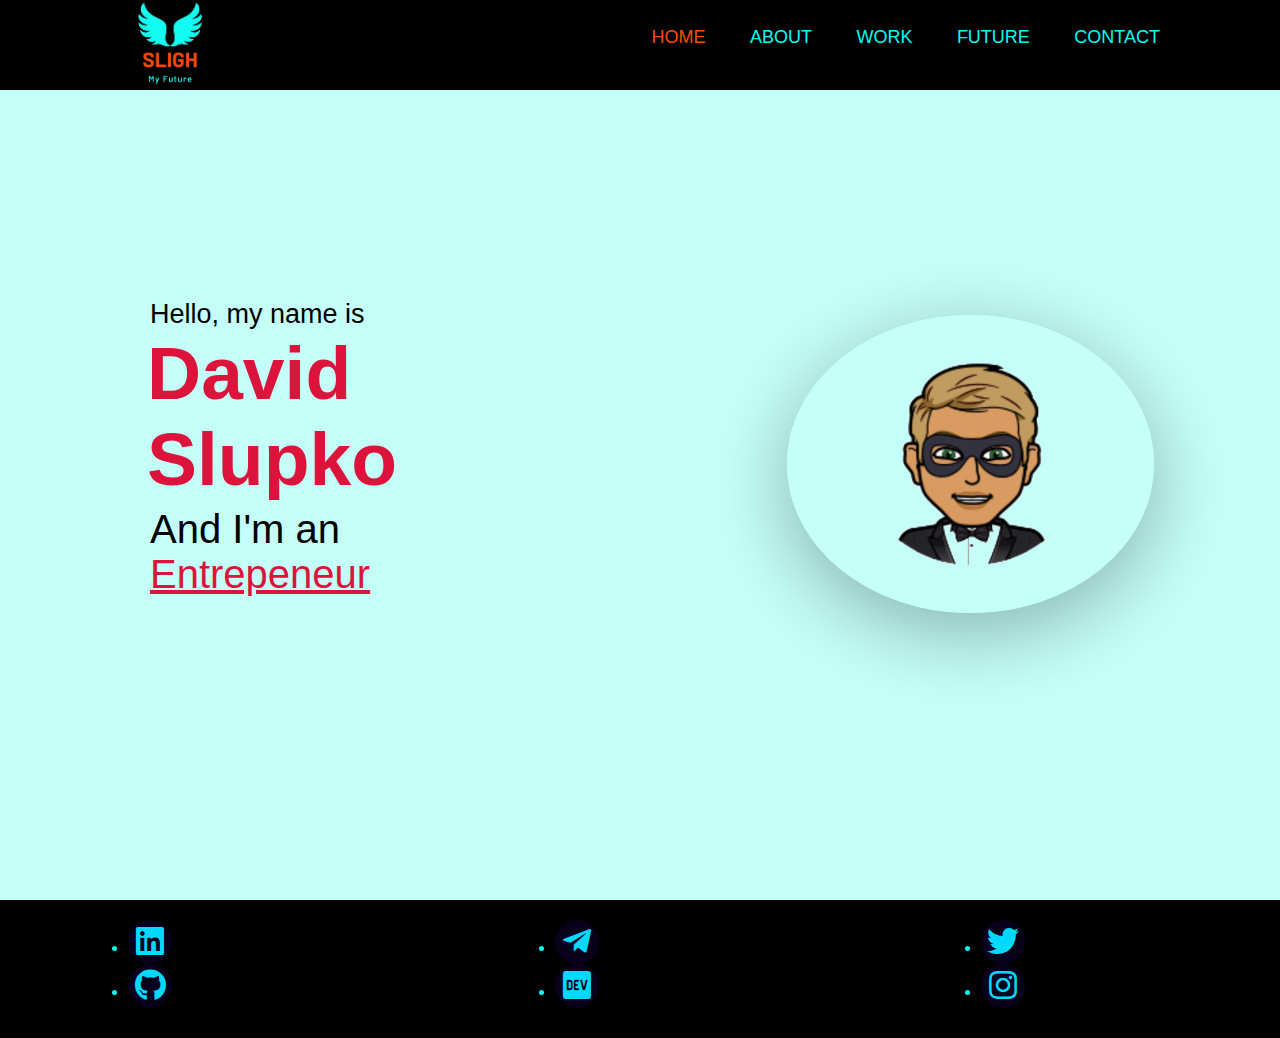
<file: IndividualWeb - GDS/index.html>
<!doctype html>
<html lang="en">
<head>
  <title>SLIGH | My Future</title>
  <link rel="stylesheet" type="text/css" href="css/style.css">
  <meta charset="utf-8">
  <link rel="stylesheet" href="https://pro.fontawesome.com/releases/v5.10.0/css/all.css">
  <!--For Responsive Web Design Using Media Queries - CSS3 -->
  <meta name="viewport" content = "width=device-width, initial-scale=1">

</head>

<body>
        <!-- navigation Bar-->
    <nav>
      <input type="checkbox" id="check">
      <label for="check" class="checkbtn">
        <i class="fas fa-bars"></i>
      </label>
      <div class="logo">
        <a href="index.html"><img src="images/Logo.jpg" alt="SLIGH | My Future"></a>
      </div>
      <ul>
          <li><a class="current" href="index.html">HOME</a></li>
          <li><a  href="about.html">ABOUT</a></li>
          <li><a  href="work.html">WORK</a></li>
          <li><a  href="future.html">FUTURE</a></li>
          <li><a  href="contact.html">CONTACT</a></li>
      </ul>
    </nav>

    <!-- intro section starts -->
  <section class="home" id="home">
  <!--  hint of code from Coding Nepals video but code modified-->
      <div class="max-width">
        <div class="home-content">
              <div class="text-1">Hello, my name is</div>
              <div class="text-2">David Slupko</div>
              <div class="text-3">And I'm an <ins>Entrepeneur</ins></div>
        </div>
      </div>
      <div class="column right">
        <img src="images/bgH.jpg" alt="Bitmojii profile" >
      </div>
  </section>
  <!-- intro section ends -->

  <!--Footer features-->
  <footer>
    <div class="row">
        <div class="chunk" style="background-color:black ; color: #03fcf0;">
          <!--Links copied from Jigar sable Personal website-->
          <ul class="social-icons">
              <li><a class="linkedin" href="https://www.linkedin.com/in/david-slupko-b137301b9/" target="_blank"><i class="fab fa-linkedin"></i></a></li>
              <li><a class="github" href="https://github.com/Slupkovich" target="_blank"><i class="fab fa-github"></i></a></li>
          </ul>
        </div>

        <div class="chunk" style="background-color:black ; color: #03fcf0;">
          <!--Links copied from Jigar sable Personal website-->
          <ul class="social-icons">
              <li><a class="telegram" href="#" target="_blank"><i class="fab fa-telegram-plane"></i></a></li>
              <li><a class="dev" href="#" target="_blank"><i class="fab fa-dev"></i></a></li>
          </ul>
        </div>

        <div class="chunk" style="background-color: black ; color: #03fcf0;">
          <!--Links copied from Jigar sable Personal website-->
            <ul class="social-icons">
              <li><a class="twitter" href="https://twitter.com/DSlupko" target="_blank"><i class="fab fa-twitter"></i></a></li>
              <li><a class="instagram" href="#" target="_blank"><i class="fab fa-instagram" ></i></a></li>
          </ul>
        </div>
    </div>
  </footer>

</body>
</html>
</file>
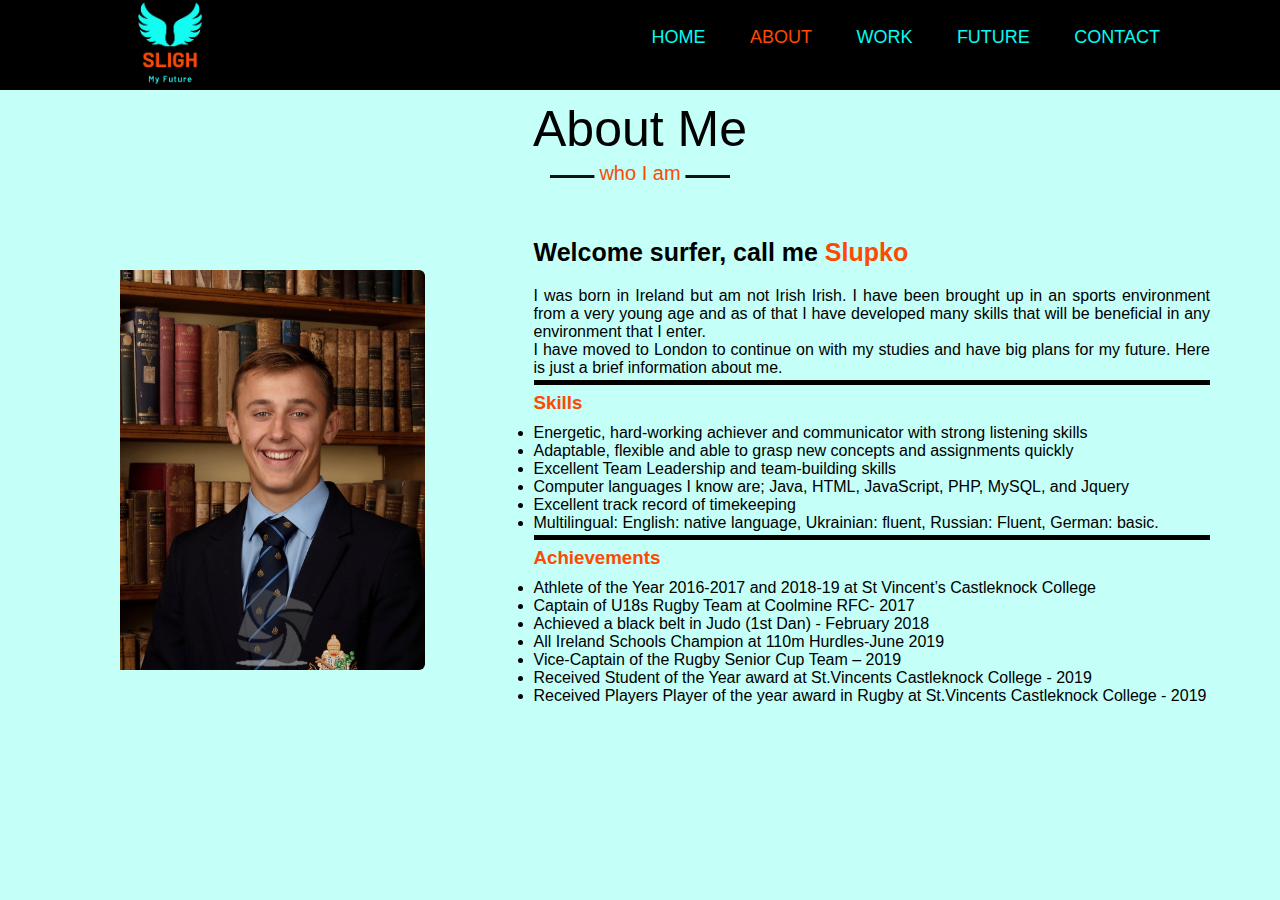
<file: IndividualWeb - GDS/about.html>
<!doctype html>
<html lang="en">
<head>
<title>SLIGH | My Future</title>
<link rel="stylesheet" type="text/css" href="css/style2.css">
<meta charset="utf-8">
<link rel="stylesheet" href="https://pro.fontawesome.com/releases/v5.10.0/css/all.css">
<meta name="viewport" content = "width=device-width, initial-scale=1">

</head>

<body>
  <!-- Nav bar -->
  <nav>
    <input type="checkbox" id="check">
    <label for="check" class="checkbtn">
      <i class="fas fa-bars"></i>
    </label>
    <div class="logo">
      <a href="index.html"><img src="images/Logo.jpg" alt="SLIGH"></a>
    </div>
    <ul>
        <li><a  href="index.html">HOME</a></li>
        <li><a  class="current" href="about.html">ABOUT</a></li>
        <li><a  href="work.html">WORK</a></li>
        <li><a  href="future.html">FUTURE</a></li>
        <li><a  href="contact.html">CONTACT</a></li>

    </ul>
  </nav>

        <!-- About me Section -->
  <section class ="about" id="about">
        <h1 class="title">About Me</h1>
        <div class="about-content">
          <div class="column left">
            <img src="images/am.jpeg" alt="Profile Pic">
          </div>
            <div class="column right">
                <div class="text">Welcome surfer, call me <span>Slupko</span></div>
                <p> I was born in Ireland but am not Irish Irish. I have been brought up in an sports environment from a very young age and as of that I have developed many skills that will be beneficial in any environment that I enter.
                  <br />I have moved to London to continue on with my studies and have big plans for my future. Here is just a brief information about me.</p>
                  <hr />
                  <h3>Skills</h3>
                  <ul>
                    <li>Energetic, hard-working achiever and communicator with strong listening skills <li> Adaptable, flexible and able to grasp new concepts and assignments quickly</li>
                    <li>Excellent Team Leadership and team-building skills</li>
                    <li>Computer languages I know are; Java, HTML, JavaScript, PHP, MySQL, and Jquery</li>
                    <li>Excellent track record of timekeeping</li>
                    <li>Multilingual: English: native language, Ukrainian: fluent, Russian: Fluent, German: basic.</li>
                  </ul>
                <hr />
                  <h3>Achievements</h3>
                  <ul>
                    <li>Athlete of the Year 2016-2017 and 2018-19 at St Vincent’s Castleknock College</li>
                    <li>Captain of U18s Rugby Team at Coolmine RFC- 2017</li>
                    <li>Achieved a black belt in Judo (1st Dan) - February 2018</li>
                    <li>All Ireland Schools Champion at 110m Hurdles-June 2019</li>
                    <li>Vice-Captain of the Rugby Senior Cup Team – 2019</li>
                    <li>Received Student of the Year award at St.Vincents Castleknock College - 2019</li>
                    <li>Received Players Player of the year award in Rugby at St.Vincents Castleknock College - 2019</li>
                  </ul>
          </div>
      </div>
  </section>

</body>
</html>
</file>
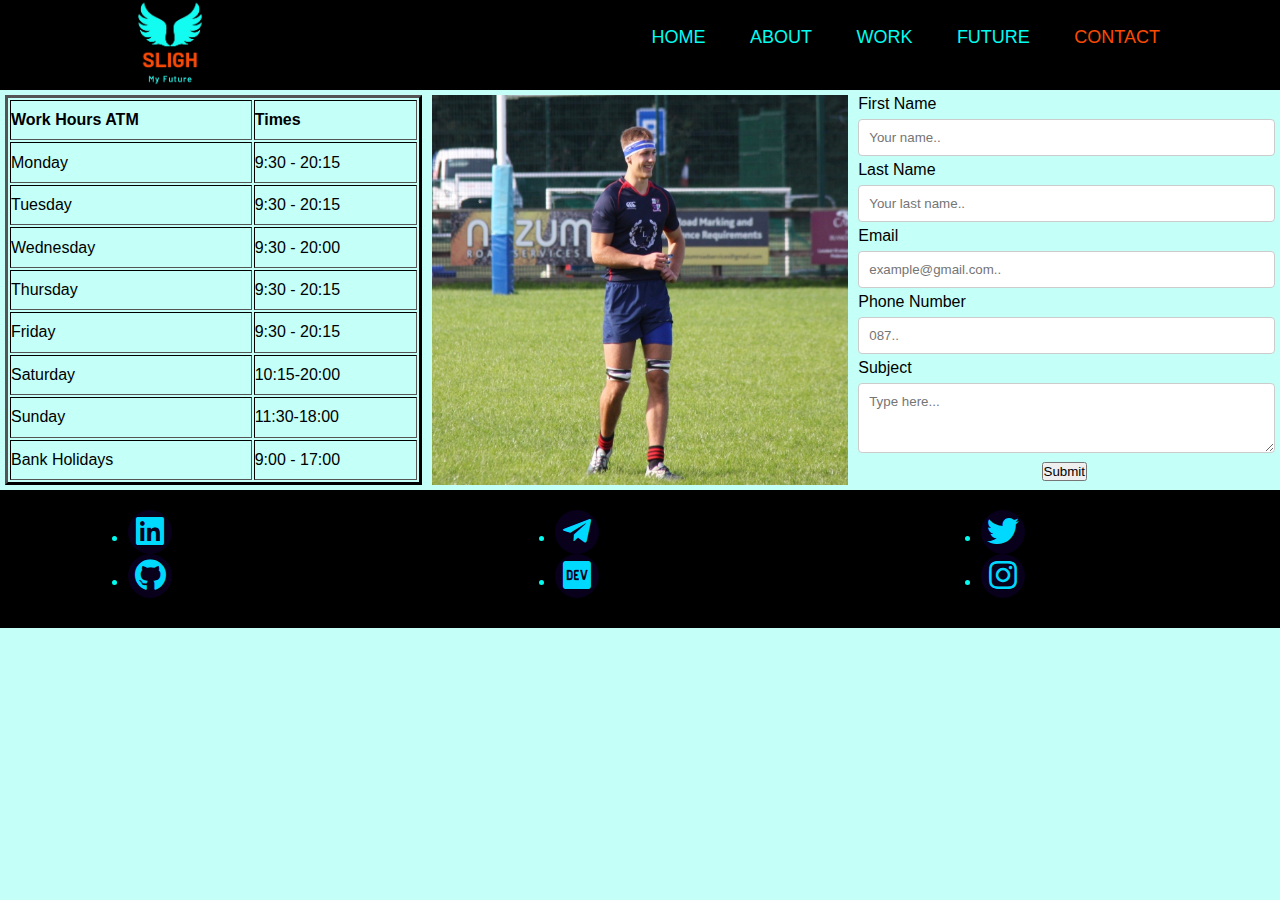
<file: IndividualWeb - GDS/contact.html>
<!doctype html>
<html lang="en">
<head>
<title>SLIGH | My Future</title>
<link rel="stylesheet" type="text/css" href="css/style5.css">
<meta charset="utf-8">
<link rel="stylesheet" href="https://pro.fontawesome.com/releases/v5.10.0/css/all.css">

<!--For Responsive Web Design Using Media Queries - CSS3 -->
<meta name="viewport" content = "width=device-width, initial-scale=1">

</head>

<body>
  <nav>
    <input type="checkbox" id="check">
    <label for="check" class="checkbtn">
      <i class="fas fa-bars"></i>
    </label>
    <div class="logo">
      <a href="index.html"><img src="images/Logo.jpg" alt="SLIGH"></a>
      <!-- <p>letterboxd</p> -->
    </div>
    <ul>
        <!-- <li><a href="#" class="active">SIGN IN</a></li> -->
        <li><a  href="index.html">HOME</a></li>
        <li><a  href="about.html">ABOUT</a></li>
        <li><a  href="work.html">WORK</a></li>
        <li><a  href="future.html">FUTURE</a></li>
        <li><a  class="current" href="contact.html">CONTACT</a></li>

    </ul>
  </nav>

  <div class="row">
    <div class="column" style="background-color:#c4fff8;"> <!--Colour Orange-->
      <table style="width: 100%; height:100%; border-color: black;" border="3">
        <tbody>
          <td><b>Work Hours ATM</b></td>
          <td><b>Times</b></td>
          <tr>
          <td>Monday</td>
          <td>9:30 - 20:15</td>
          </tr>
          <tr>
          <td>Tuesday</td>
          <td>9:30 - 20:15</td>
          </tr>
          <tr>
          <td>Wednesday</td>
          <td>9:30 - 20:00</td>
          </tr>
          <tr>
          <td>Thursday</td>
          <td>9:30 - 20:15</td>     <!--Time Table-->
          </tr>
          <tr>
          <td>Friday</td>
          <td>9:30 - 20:15</td>
          </tr>
          <tr>
          <td>Saturday</td>
          <td>10:15-20:00</td>
          </tr>
          <tr>
          <td>Sunday</td>
          <td>11:30-18:00</td>
          </tr>
          <tr>
          <td>Bank Holidays</td>
          <td>9:00 - 17:00</td>
          </tr>
        </tbody>
      </table>
    </div>

    <div class="column" style="background-color:#c4fff8;">
    <img src="images/contPic.jpeg" alt="Barber Posing" style="height: 100%; width:100%">
    </div>

    <div class="column" style="background-color:#c4fff8;">
      <form action="/action_page.php">
        <label for="fname">First Name</label>
        <input type="text" id="fname" name="firstname" placeholder="Your name..">

        <label for="lname">Last Name</label>
        <input type="text" id="lname" name="lastname" placeholder="Your last name..">

        <label for="email">Email</label>
        <input type="text" id="mail" name="email" placeholder="example@gmail.com..">

        <label for="num">Phone Number</label>
        <input type="text" id="pnum" name="email" placeholder="087..">

        <label for="subject">Subject</label>
        <textarea id="subject" name="subject" placeholder="Type here..." style="height:70px"></textarea>
      </form>


        <div class="butt">                      <!--Position the"Submit" button on the page -->
        <button onclick="myFunction()">Submit</button>
        </div>

      <script>
        function myFunction()
        {
          var txt;
          txt = alert("Your Query has been submitted. ");

        }
      </script> <!--Alert Box pop-up to tell user his submission was successful-->
    </div>


    <footer>
      <div class="row">
        <div class="chunk" style="background-color:black ; color: #03fcf0;">
                      <!--Footer features-->
          <ul class="social-icons">
            <li><a class="linkedin" href="https://www.linkedin.com/in/david-slupko-b137301b9/" target="_blank"><i class="fab fa-linkedin"></i></a></li>
            <li><a class="github" href="https://github.com/Slupkovich" target="_blank"><i class="fab fa-github"></i></a></li>
          </ul>
        </div>

        <div class="chunk" style="background-color:black ; color: #03fcf0;">
                          <!--Footer features-->
          <ul class="social-icons">
            <li><a class="telegram" href="#" target="_blank"><i class="fab fa-telegram-plane"></i></a></li>
            <li><a class="dev" href="#" target="_blank"><i class="fab fa-dev"></i></a></li>
          </ul>
        </div>

        <div class="chunk" style="background-color: black ; color: #03fcf0;">

          <ul class="social-icons">
          <li><a class="twitter" href="https://twitter.com/DSlupko" target="_blank"><i class="fab fa-twitter"></i></a></li>
          <li><a class="instagram" href="#" target="_blank"><i class="fab fa-instagram" ></i></a></li>
        </ul>
        </div>
      </div>
    </footer>
</div>

</body>
</html>
</file>
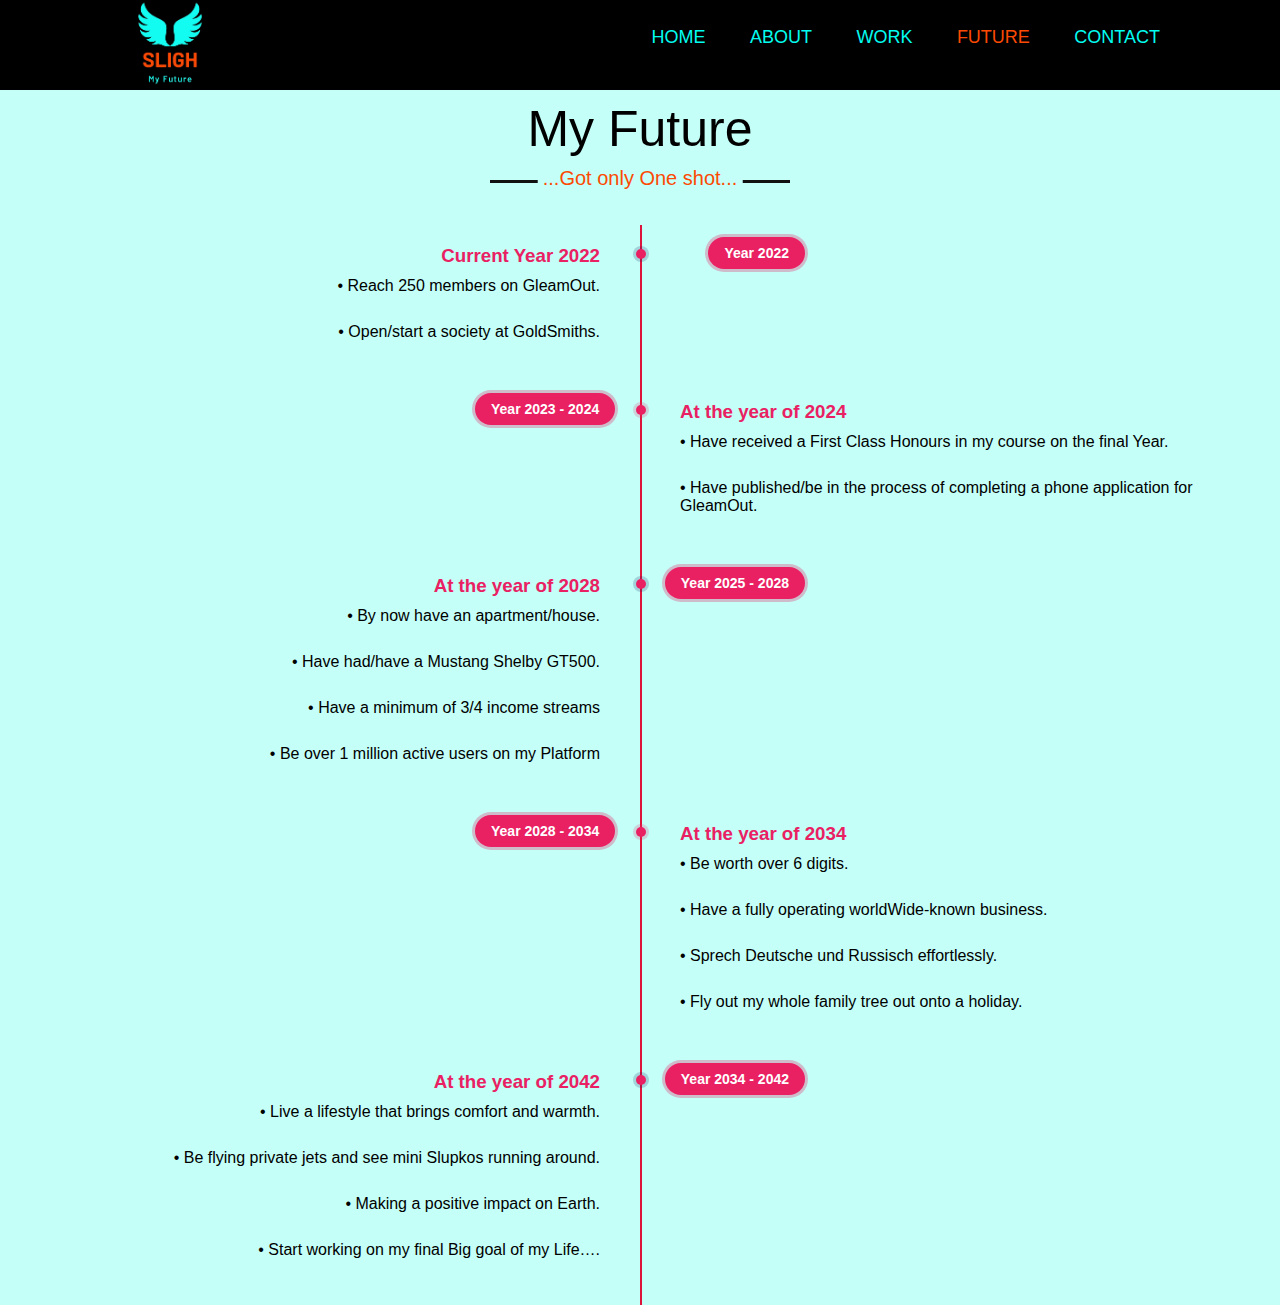
<file: IndividualWeb - GDS/future.html>
<!doctype html>
<html lang="en">
<head>
<title>SLIGH | My Future</title>
<link rel="stylesheet" type="text/css" href="css/style4.css">
<meta charset="utf-8">
<link rel="stylesheet" href="https://pro.fontawesome.com/releases/v5.10.0/css/all.css">
<!--For Responsive Web Design Using Media Queries - CSS3 -->
<meta name="viewport" content = "width=device-width, initial-scale=1">

</head>

<body>
  <nav>
    <input type="checkbox" id="check">
    <label for="check" class="checkbtn">
      <i class="fas fa-bars"></i>
    </label>
    <div class="logo">
      <a href="index.html"><img src="images/Logo.jpg" alt="SLIGH"></a>
      <!-- <p>letterboxd</p> -->
    </div>
    <ul>
        <!-- <li><a href="#" class="active">SIGN IN</a></li> -->
        <li><a  href="index.html">HOME</a></li>
        <li><a  href="about.html">ABOUT</a></li>
        <li><a  href="work.html">WORK</a></li>
        <li><a  class="current" href="future.html">FUTURE</a></li>
        <li><a  href="contact.html">CONTACT</a></li>

    </ul>
  </nav>

  <section class ="about">
        <h1 class="title">My Future</h1>
  </section>

  <!--partial code from the vertical timeline video -->
    <div class="timeline">
      <ul>
          <li>
            <div class="content">
                <h3>Current Year 2022</h3>
                <p>• Reach 250 members on GleamOut.</p>
                <br />
                <p>• Open/start a society at GoldSmiths.</p>
            </div>

            <div class="time">
                <h4> Year 2022</h4>
            </div>
          </li>

          <li>
            <div class="content">
                <h3>At the year of 2024</h3>
                <p>• Have received a First Class Honours in my course on the final Year.</p>
                <br />
                <p>• Have published/be in the process of completing a phone application for GleamOut.</p>
            </div>

            <div class="time">
                <h4>Year 2023 - 2024</h4>
            </div>
          </li>

          <li>
            <div class="content">
                <h3>At the year of 2028</h3>
                <p>• By now have an apartment/house.</p>
                <br />
                <p>• Have had/have a Mustang Shelby GT500.</p>
                <br />
                <p>• Have a minimum of 3/4 income streams</p>
                <br />
                <p>• Be over 1 million active users on my Platform</p>
            </div>
            <div class="time">
                <h4> Year 2025 - 2028</h4>
            </div>
          </li>

          <li>
            <div class="content">
                <h3>At the year of 2034</h3>
                <p>• Be worth over 6 digits.</p>
                <br />
                <p>• Have a fully operating worldWide-known business.</p>
                <br />
                <p>• Sprech Deutsche und Russisch effortlessly.</p>
                <br />
                <p>• Fly out my whole family tree out onto a holiday.</p>
            </div>
          <div class="time">
              <h4>Year 2028 - 2034</h4>
          </div>
          </li>

          <li>
            <div class="content">
                <h3>At the year of 2042</h3>
                <p>• Live a lifestyle that brings comfort and warmth.</p>
                <br />
                <p>• Be flying private jets and see mini Slupkos running around.</p>
                <br />
                <p>• Making a positive impact on Earth.</p>
                <br />
                <p>• Start working on my final Big goal of my Life….</p>
            </div>
            <div class="time">
                <h4>Year 2034 - 2042</h4>
            </div>
          </li>
      </ul>
  </div>

</body>
</html>
</file>
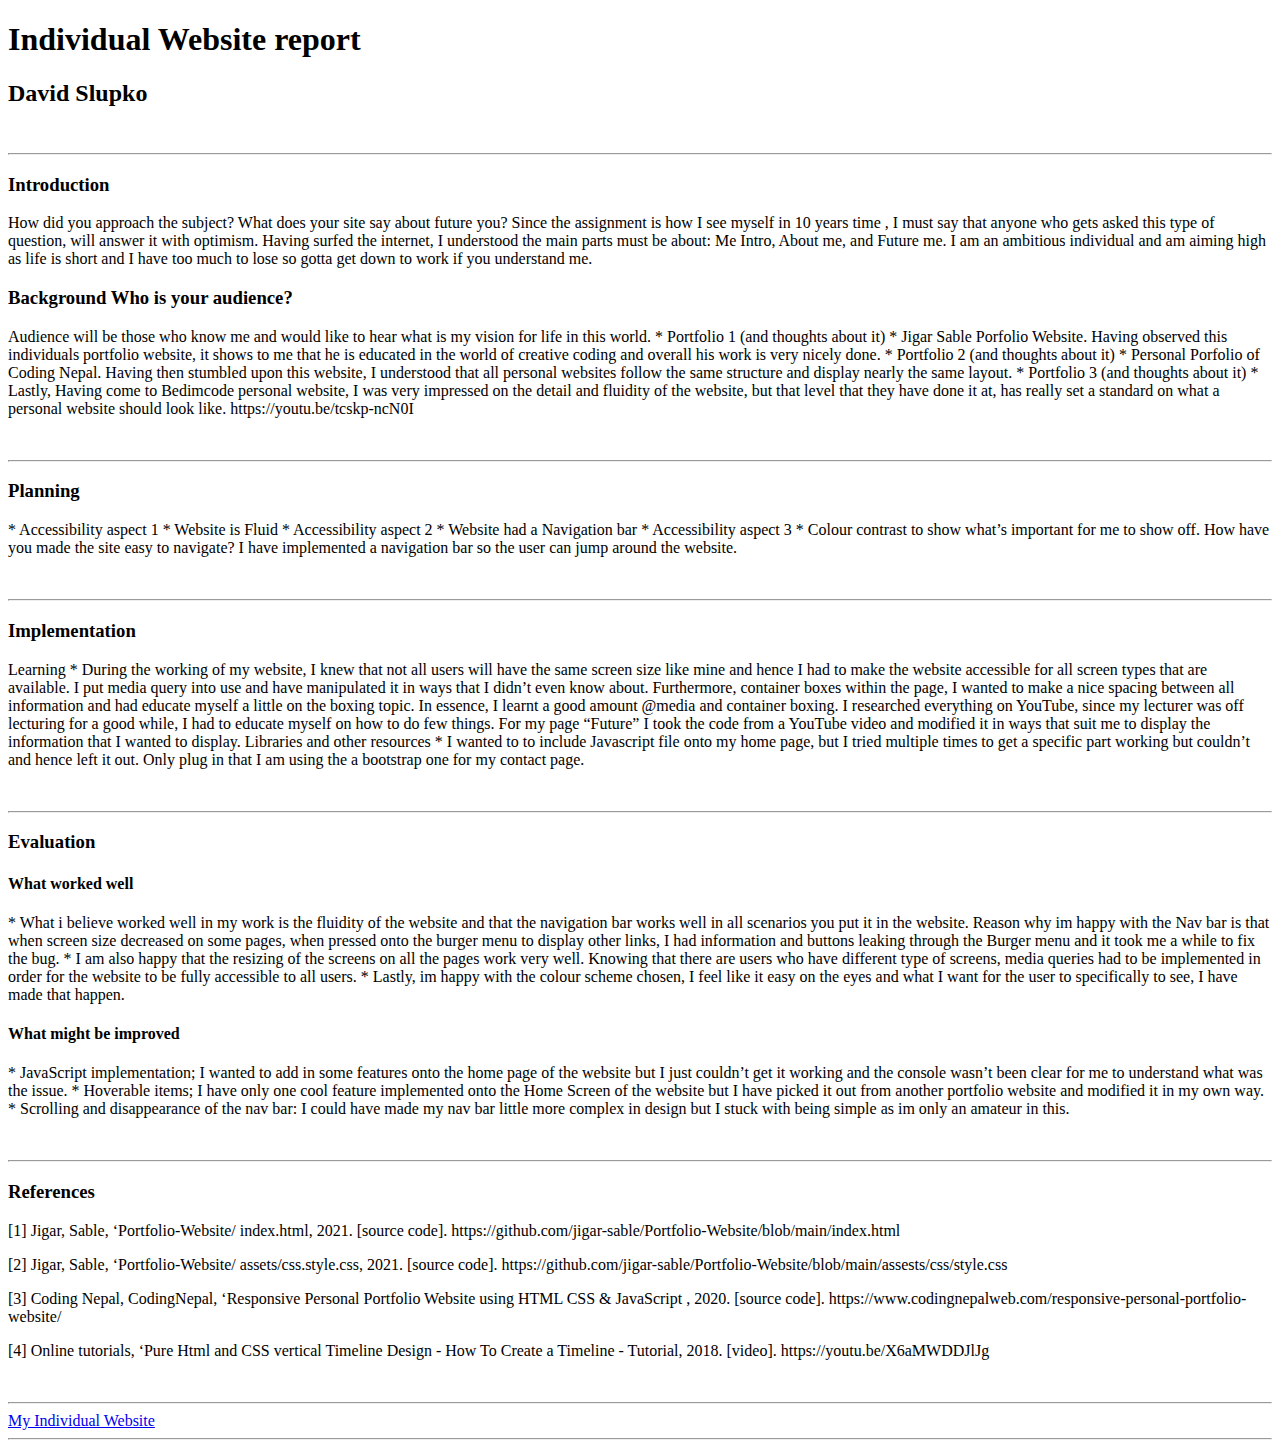
<file: IndividualWeb - GDS/report.html>
<!doctype html>
<html lang="en">
<head>
<title>SLIGH | REPORT</title>
<link rel="stylesheet" type="text/css" href="#">
<meta charset="utf-8">
<meta name="viewport" content = "width=device-width, initial-scale=1">

</head>

<body>
  <h1>Individual Website report</h1>
  <h2>David Slupko</h2>
  <br />
  <hr />

  <h3>Introduction</h3>
  <p>How did you approach the subject? What does your site say about future you?

  Since the assignment is how I see myself in 10 years time , I must say that anyone who gets asked this type of question, will answer it with optimism.  Having surfed the internet, I understood the main parts must be about: Me Intro, About me, and Future me.

  I am an ambitious individual and am aiming high as life is short and I have too much to lose so gotta get down to work if you understand me.</p>

  <h3>Background
  Who is your audience?</h3>

  <p>Audience will be those who know me and would like to hear what is my vision for life in this world.
  * Portfolio 1 (and thoughts about it)
      * Jigar Sable Porfolio Website.
  	Having observed this individuals portfolio website, it shows to me 	that he is educated in the world of creative coding and overall his 	work is very nicely done.


  * Portfolio 2 (and thoughts about it)
      * Personal Porfolio of Coding Nepal.
  	Having then stumbled upon this website, I understood that all personal websites follow the same structure and display nearly the same layout.

  * Portfolio 3 (and thoughts about it)
      * Lastly, Having come to Bedimcode personal website, I was very impressed on the detail and fluidity of the website, but that level that they have done it at, has really set a standard on what a personal website should look like.

  https://youtu.be/tcskp-ncN0I
</p>
<br />
<hr />

  <h3>Planning</h3>
  <p>* Accessibility aspect 1
      * Website is Fluid
  * Accessibility aspect 2
      * Website had a Navigation bar
  * Accessibility aspect 3
      * Colour contrast to show what’s important for me to show off.

  How have you made the site easy to navigate?

  I have implemented a navigation bar so the user can jump around the website.</p>

<br />
<hr />

  <h3>Implementation</h3>
  <p>Learning
  * During the working of my website, I knew that not all users will have the same screen size like mine and hence I had to make the website accessible for all screen types that are available. I put media query into use and have manipulated it in ways that I didn’t even know about. Furthermore, container boxes within the page, I wanted to make a nice spacing between all information and had educate myself a little on the boxing topic. In essence, I learnt a good amount @media and container boxing.

  	I researched everything on YouTube, since my lecturer was off 		lecturing for a good while, I had to educate myself on how to do few things. For my page “Future” I took the code from a YouTube video and modified it in ways that suit me to display the information that I wanted to display.
  Libraries and other resources
  * I wanted to to include Javascript file onto my home page, but I tried multiple times to get a specific part working but couldn’t and hence left it out. Only plug in that I am using the a bootstrap one for my contact page.</p>
  <br />
  <hr />

  <h3>Evaluation</h3>
  <h4>What worked well</h4>
  <p>* What i believe worked well in my work is the fluidity of the website and that the navigation bar works well in all scenarios you put it in the website. Reason why im happy with the Nav bar is that when screen size decreased on some pages, when pressed onto the burger menu to display other links, I had information and buttons leaking through the Burger menu and it took me a while to fix the bug.
  * I am also happy that the resizing of the screens on all the pages work very well. Knowing that there are users who have different type of screens, media queries had to be implemented in order for the website to be fully accessible to all users.
  * Lastly, im happy with the colour scheme chosen, I feel like it easy on the eyes and what I want for the user to specifically to see, I have made that happen.</p>

  <h4>What might be improved</h4>
  <p>* JavaScript implementation; I wanted to add in some features onto the home page of the website but I just couldn’t get it working and the console wasn’t been clear for me to understand what was the issue.
  * Hoverable items; I have only one cool feature implemented onto the Home Screen of the website but I have picked it out from another portfolio website and modified it in my own way.
  * Scrolling and disappearance of the nav bar: I could have made my nav bar little more complex in design but I stuck with being simple as im only an amateur in this.</p>

  <br />
  <hr />

  <h3>References</h3>
    <p>[1] Jigar, Sable, ‘Portfolio-Website/ index.html, 2021. [source code].
  https://github.com/jigar-sable/Portfolio-Website/blob/main/index.html</p>


  <p>[2] Jigar, Sable, ‘Portfolio-Website/ assets/css.style.css, 2021. [source code].
  https://github.com/jigar-sable/Portfolio-Website/blob/main/assests/css/style.css</p>

  <p>[3] Coding Nepal, CodingNepal, ‘Responsive Personal Portfolio Website using HTML CSS & JavaScript
  , 2020. [source code].
  https://www.codingnepalweb.com/responsive-personal-portfolio-website/</p>

<p>  [4] Online tutorials, ‘Pure Html and CSS vertical Timeline Design - How To Create a Timeline - Tutorial, 2018. [video].
  https://youtu.be/X6aMWDDJlJg</p>
  <br />
  <hr />

  <a href="https://www.doc.gold.ac.uk/~dslup001/individualWebsite/index.html">My Individual Website</a>

  <br />
  <hr />

</body>
</html>
</file>
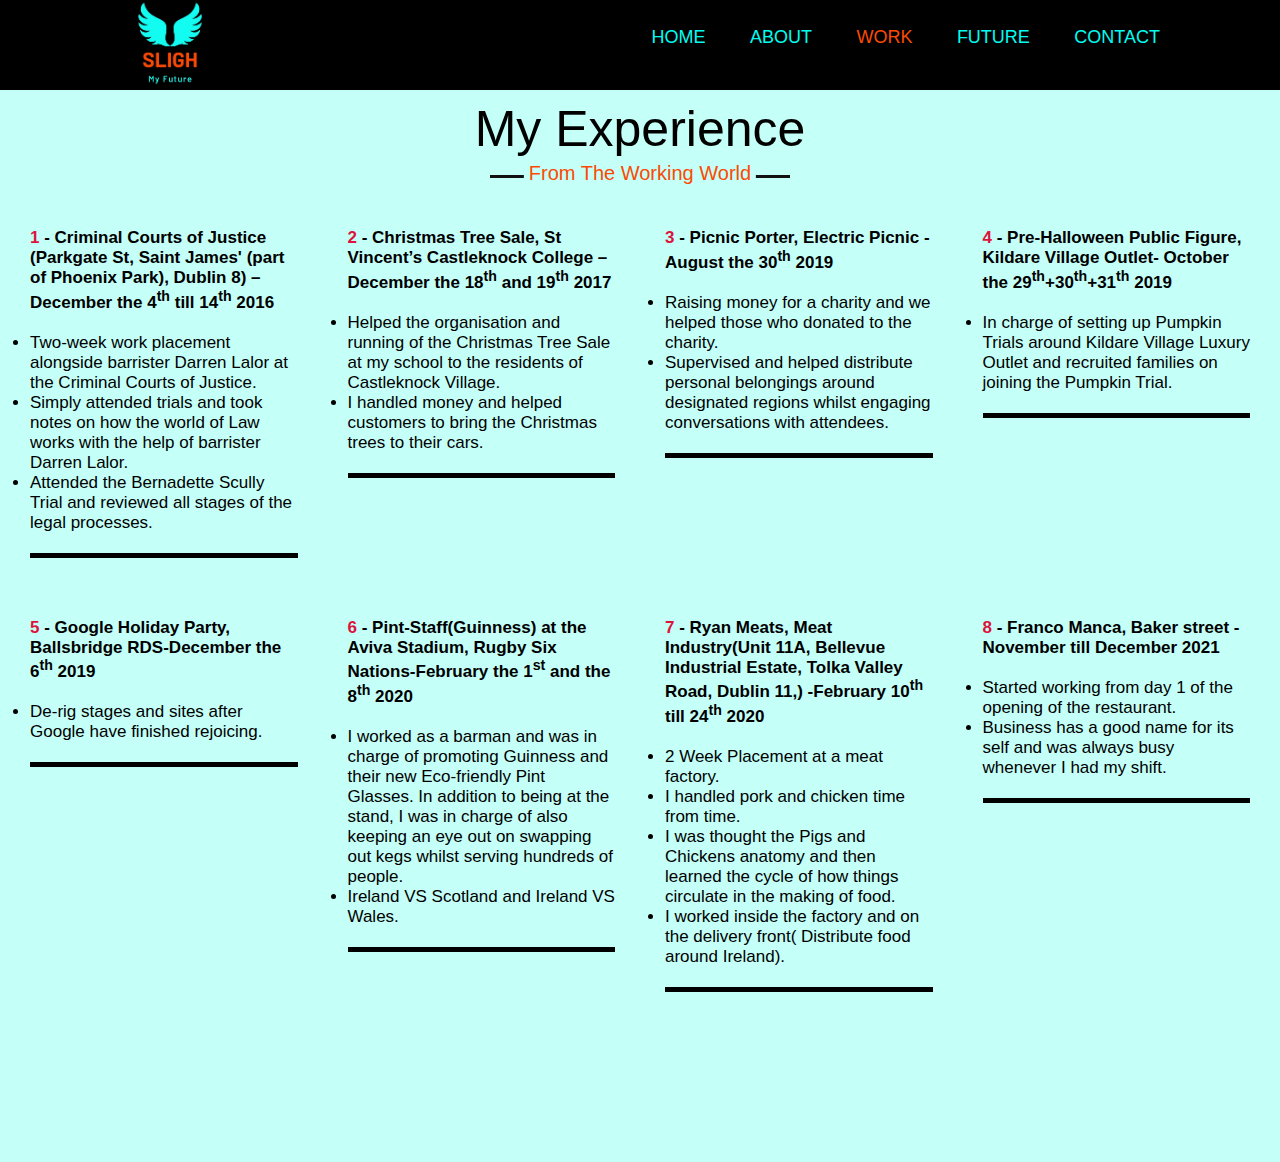
<file: IndividualWeb - GDS/work.html>
<!doctype html>
<html lang="en">
<head>
<title>SLIGH | My Future</title>
<link rel="stylesheet" type="text/css" href="css/style3.css">
<meta charset="utf-8">
<link rel="stylesheet" href="https://pro.fontawesome.com/releases/v5.10.0/css/all.css">
<meta name="viewport" content = "width=device-width, initial-scale=1">

</head>

<body>
          <!-- Nav Bar features-->
  <nav>
    <input type="checkbox" id="check">
    <label for="check" class="checkbtn">
      <i class="fas fa-bars"></i>
    </label>
    <div class="logo">
      <a href="index.html"><img src="images/Logo.jpg" alt="SLIGH"></a>
    </div>
    <ul>
        <li><a  href="index.html">HOME</a></li>
        <li><a  href="about.html">ABOUT</a></li>
        <li><a  class="current" href="work.html">WORK</a></li>
        <li><a  href="future.html">FUTURE</a></li>
        <li><a  href="contact.html">CONTACT</a></li>
    </ul>
  </nav>

  <section class ="about" id="about">
        <h1 class="title">My Experience</h1>
          <div class="topHoldingContainer">
            <div class="internalContainerL">

                    <p><b><strong>1</strong> -  Criminal Courts of Justice (Parkgate St, Saint James' (part of Phoenix Park), Dublin 8) – December the 4<sup>th</sup> till 14<sup>th</sup> 2016</b></p>

                <br />
                <ul>
                    <li>Two-week work placement alongside barrister Darren Lalor at the Criminal Courts of Justice.</li>
                    <li>Simply attended trials and took notes on how the world of Law works with the help of barrister Darren Lalor.</li>
                    <li>Attended the Bernadette Scully Trial and reviewed all stages of the legal processes.</li>
                </ul>
              <br />
              <hr />
            </div>

            <div class="internalContainerLM">

                  <p><b><strong>2</strong> -   Christmas Tree Sale, St Vincent’s Castleknock College – December the 18<sup>th</sup> and 19<sup>th</sup> 2017</b></p>

                <br />
                <ul>
                  <li>Helped the organisation and running of the Christmas Tree Sale at my school to the residents of Castleknock Village.</li>
                  <li>I handled money and helped customers to bring the Christmas trees to their cars.</li>
                </ul>
              <br />
              <hr />
            </div>

            <div class="internalContainerRM">

                <p><b><strong>3</strong> -   Picnic Porter, Electric Picnic - August the 30<sup>th</sup> 2019</b></p>
              <br />
                <ul>
                  <li>Raising money for a charity and we helped those who donated to the charity.</li>
                  <li>Supervised and helped distribute personal belongings around designated regions whilst engaging conversations with attendees.</li>
                </ul>
              <br />
              <hr />
            </div>

              <div class="internalContainerRR">

                  <p><b><strong>4</strong> -   Pre-Halloween Public Figure, Kildare Village Outlet- October the 29<sup>th</sup>+30<sup>th</sup>+31<sup>th</sup> 2019</b></p>
                <br />
                <ul>
                  <li>In charge of setting up Pumpkin Trials around Kildare Village Luxury Outlet and recruited families on joining the Pumpkin Trial.</li>
                </ul>
              <br />
              <hr />
            </div>
          </div>

          <div class="bottomHoldingContainer">
            <div class="internalContainerBL">

                  <p><b><strong>5</strong> -   Google Holiday Party, Ballsbridge RDS-December the 6<sup>th</sup> 2019</b></p>
                <br />
                <ul>
                  <li>De-rig stages and sites after Google have finished rejoicing.</li>
                </ul>
              <br />
              <hr />
            </div>

            <div class="internalContainerBLM">

                  <p><b><strong>6</strong> -   Pint-Staff(Guinness) at the Aviva Stadium, Rugby Six Nations-February the 1<sup>st</sup> and the 8<sup>th</sup> 2020</b></p>
                <br />
                <ul>
                  <li>I worked as a barman and was in charge of promoting Guinness and their new Eco-friendly Pint Glasses. In addition to being at the stand, I was in charge of also keeping an eye out on swapping out kegs whilst serving hundreds of people.</li>
                  <li>Ireland VS Scotland and Ireland VS Wales.</li>
                </ul>
              <br />
              <hr />
            </div>

              <div class="internalContainerBRM">

                  <p><b><strong>7</strong> -   Ryan Meats, Meat Industry(Unit 11A, Bellevue Industrial Estate, Tolka Valley Road, Dublin 11,) -February 10<sup>th</sup> till 24<sup>th</sup> 2020</b></p>
                <br />
                <ul>
                  <li>2 Week Placement at a meat factory.</li>
                  <li>I handled pork and chicken time from time.</li>
                  <li>I was thought the Pigs and Chickens anatomy and then learned the cycle of how things circulate in the making of food.</li>
                  <li>I worked inside the factory and on the delivery front( Distribute food around Ireland).</li>
                </ul>
              <br />
              <hr />
            </div>

              <div class="internalContainerBRR">

                  <p><b><strong>8</strong> -   Franco Manca, Baker street - November till December 2021</b></p>
                <br />
                <ul>
                  <li>Started working from day 1 of the opening of the restaurant.</li>
                  <li>Business has a good name for its self and was always busy whenever I had my shift.</li>
                </ul>
              <br />
              <hr />
            </div>

          </div>
  </section>

</body>
</html>
</file>
<file: IndividualWeb - GDS/css/style.css>
* {
	  margin: 0px;
		padding: 0px;
		box-sizing: border-box;
		font-family: Helvetica, Tahoma, Arial, sans-serif;
}

body {
	background-color: #c4fff8;
}

nav {
width: 100%;
height: 90px;
background-color: black;
line-height: 75px;
padding: 0px 100px;
position: fixed;
z-index: 1;
}

nav img{
  width: 135px;
  position: absolute;
  top: 0px;
  left: 8%;
}

nav ul{
	float: right;
}

nav ul li{
	display: inline-block;
	list-style: none;
}

nav ul li a{
	color:#03fcf0;
	text-decoration: none;
	font-size: 18px;
	text-transform: uppercase;
	padding: 20px;
}

nav ul li a:hover{
	color: #fc4a03;
}

nav .current{
	color: #fc4a03;
}

  /*Click on button and change happens */
.checkbtn{
	color: #03fcf0;
	font-size: 25px;
	cursor: pointer;
	float:right;
	display: none;
}
#check{
	display: none;
}

@media screen and (max-width: 880px){
	nav{
		padding: 0px 50px;

	}
	.checkbtn{
		display: block;
	}
	nav .logo p{
		font-size: 30px;
	}
	nav ul{
		width: 100%;
		height: 100vh;
		background-color: black;
		position: fixed;
		top: 85px;
		left: -100%;
		text-align: center;
		transition: 0.4s ease;

	}
	nav ul li{
		display: block;
		margin: 60px 0px;
		line-height: 20px;

	}
	#check:checked ~ ul{
		left:0;
	}
}


.max-width{
    padding: 150px;
}

.home{
		position: relative;
    display: flex;
    height: 100vh;
    color: black;
    min-height: 500px;
		align-items: center;
    font-family: 'Ubuntu', sans-serif;
}

.home .home-content .text-1{
    font-size: 27px;
}

.home .home-content .text-2{
    font-size: 75px;
    font-weight: 600;
    margin-left: -3px;
		color: crimson;
}

.home .home-content .text-3{
    font-size: 40px;
    margin: 5px 0;
}

.home .home-content .text-3 ins{
  color: crimson;
}

/*Links copied from Jigar sable Personal website; IMG and hover only*/
.home .right img{
	width: 50%;
  margin-left: 15rem;
	margin-top: 2rem;
  border-radius: 50%;
  box-shadow: 0 20px 80px rgba(0, 0, 0, 0.3);
  cursor:  pointer;
}

.home .right img:hover{
  box-shadow: 0 5px 15px rgba(0, 0, 0, 0.5);
}

@media (max-width: 1000px) {
.about .about-content .right{
	flex:100%;
	padding-left: 50px;
	transform: translateX(-10px);
}

}

@media (max-width: 1150px){
	.home .home-content .text-1{
	    font-size: 30px;
			padding-top: 50px;
	}
	.home .home-content .text-2{
	    font-size: 60px;
	    font-weight: 600;
	    margin-left: -3px;
			color: crimson;
	}

	.home .home-content .text-3{
	    font-size: 50px;
	    margin: 5px 0;
	}
	.max-width{
	    padding: 100px;
	}

	.home .right img{
		margin-left: 3rem;
		width:80%;
	}
}

@media (max-width: 900px){
	.home .home-content .text-1{
	    font-size: 30px;
			padding-top: 500px;
	}
	.home .home-content .text-2{
	    font-size: 60px;
	    font-weight: 600;
	    margin-left: -3px;
			color: crimson;
	}

	.home .home-content .text-3{
	    font-size: 50px;
	    margin: 5px 0;
	}
.home .right img{
	width: 100%;
	margin-left: -15rem;
	margin-top: -15rem;

}
}

@media (max-width: 750px){
	.home .right img{
		width: 150%;
		margin-left: -18rem;
		margin-top: -15rem;

	}
}
@media (max-width: 670px){
	.home .right img{
		width: 200%;
		margin-left: -20rem;
		margin-top: -15rem;

	}
}
@media (max-width: 580px){
	.home .right img{
		width: 500%;
		margin-left: -25rem;
		margin-top: -15rem;

	}
}

@media (max-width: 540px){
	.home .right img{
		width: 1500%;
		margin-left: -26rem;
		margin-top: -15rem;

	}
}

 /* social icons start */
 /*Code taking from from Jigar sable Personal website*/

.social-icons a {
  font-size:2rem;
  display:inline-block;
  line-height:44px;
  color: #00d9ff;
  background-color:#09011b;
  width:44px;
  height:44px;
  text-align:center;
  margin-right:8px;
  border-radius:100%;
}
.social-icons a:active,.social-icons a:focus,.social-icons a:hover {
  color:#fff;
  background-color:#0685da
}
.social-icons a.github:hover {
  background-color:#0e0e0e
}
.social-icons a.twitter:hover {
  background-color:#00aced
}
.social-icons a.linkedin:hover {
  background-color:#007bb6
}
.social-icons a.instagram:hover {
    background-color:#ee00da
}
.social-icons a.dev:hover {
    background-color:#070707
}

footer {
display: block;
}

.chunk {
float: left;
width: 33.33%;
padding-bottom: 30px;
padding-left: 10%;
padding-top: 20px;
}
</file>
<file: IndividualWeb - GDS/css/style2.css>
* {
	  margin: 0px;
		padding: 0px;
		box-sizing: border-box;
		font-family: Helvetica, Tahoma, Arial, sans-serif;
}

body {
	background-color: #c4fff8;
}

nav {
width: 100%;
height: 90px;
background-color: black;
line-height: 75px;
padding: 0px 100px;
position: fixed;
z-index: 1;
}

nav img{
  width: 135px;
  position: absolute;
  top: 0px;
  left: 8%;
}

nav ul{
	float: right;
}

nav ul li{
	display: inline-block;
	list-style: none;
}

nav ul li a{
	color:#03fcf0;
	text-decoration: none;
	font-size: 18px;
	text-transform: uppercase;
	padding: 20px;
}

nav ul li a:hover{
	color: #fc4a03;
}

nav .current{
	color: #fc4a03;
}

.checkbtn{
	color: #03fcf0;
	font-size: 25px;
	cursor: pointer;
	float:right;
	display: none;
}

#check{
	display: none;
}

@media screen and (max-width: 950px){
	nav{
		padding: 0px 50px;
	}

	.checkbtn{
		display: block;
	}

	nav .logo p{
		font-size: 30px;
	}

	nav ul{
		width: 100%;
		height: 100vh;
		background-color: black;
		position: fixed;
		top: 85px;
		left: -100%;
		text-align: center;
		transition: 0.4s ease;
	}

	nav ul li{
		display: block;
		margin: 60px 0px;
		line-height: 20px;

	}

	#check:checked ~ ul{
		left:0;
	}

}

/* about section */
section{
	padding: 100px 0;
}

.about{
	font-family: 'Poppings', sans-serif;
}

.about .title{
	position: relative;
	text-align: center;
	font-size: 50px;
	font-weight: 500;
	margin-bottom: 60px;
	padding-bottom: 20px;
	font-family: 'Ubuntu', sans-serif;
}

.about .title::before{
	content: "";
	position: absolute;
	bottom: 0px;
	left: 50%;
	width: 180px;
	height: 3px;
	background:#111;
	transform: translateX(-50%);
}

.about .title::after{
	content: "who I am";
	position: absolute;
	bottom: -12px;
	left: 50%;
	font-size: 20px;
	color: #fc4a03;
	padding:5px;
	background:#c4fff8;
	transform: translateX(-50%);
}

.about .about-content{
	display: flex;
	flex-wrap: wrap;
	align-items:   center;
	padding-right: 25px;
	padding-left: 25px;
}

.about .about-content .left{
	width: 45%;
}

.about .about-content .left img{
	height: 400px;
	width: 400px;
	padding-left: 95px;
	object-fit:  cover;
	border-radius: 6px;
}

.about .about-content .right{
	width: 55%;
	transform: translateX(-45px);
}

.about .about-content .right .text{
	font-size: 25px;
	font-weight: 600;
	margin-bottom: 20px;
}
.about .about-content .right .text span{
	color: #fc4a03;
}

.about .about-content .right p{
	text-align: justify;
}

.about .about-content .right hr{
	transform: translateY(3px);
	height: 5px;
	background-color: black;
	border: none;
	width: 100%;
}

.about .about-content .right h3{
	color: #fc4a03;
	padding-top: 10px;
	padding-bottom: 10px;
}

/* about media queries starts*/
@media (max-width: 1100px) {
.about .about-content .left{
	display: flex;
	justify-content: center;
	margin: -40px auto 20px;
	padding-right: 95px;

}
.about .about-content .right{
	flex:100%;
	padding-left: 50px;
	transform: translateX(-10px);
}

}
</file>
<file: IndividualWeb - GDS/css/style5.css>
* {
	  margin: 0px;
		padding: 0px;
		box-sizing: border-box;

		font-family: Helvetica, Tahoma, Arial, sans-serif;
}

body {
	background-color: #c4fff8;
}

nav {
width: 100%;
height: 90px;
background-color: black;
line-height: 75px;
padding: 0px 100px;
position: fixed;
z-index: 1;

}

nav img{
  width: 135px;
  position: absolute;
  top: 0px;
  left: 8%;

}

nav ul{
	float: right;

}
nav ul li{
	display: inline-block;
	list-style: none;
}

nav ul li a{
	color:#03fcf0;
	text-decoration: none;
	font-size: 18px;
	text-transform: uppercase;
	padding: 20px;

}

nav ul li a:hover{
	color: #fc4a03;
}

nav .current{
	color: #fc4a03;
}

/* nav ul li .active{
	color: #850857;
} */

.checkbtn{
	color: #03fcf0;
	font-size: 25px;
	cursor: pointer;
	float:right;
	display: none;
}
#check{
	display: none;
}
@media screen and (max-width: 950px){
	nav{
		padding: 0px 50px;

	}
	.checkbtn{
		display: block;
	}
	nav .logo p{
		font-size: 30px;
	}
	nav ul{
		width: 100%;
		height: 100vh;
		background-color: black;
		position: fixed;
		top: 85px;
		left: -100%;
		text-align: center;
		transition: 0.4s ease;

	}
	nav ul li{
		display: block;
		margin: 60px 0px;
		line-height: 20px;

	}
	#check:checked ~ ul{
		left:0;
	}
}

.row{
	padding-top: 90px;
}
.column {
  float: left;
  width: 33.33%;
  padding: 5px;
  height: 400px; /* Should be removed. Only for demonstration */
}

/* Clear floats after the columns */
.row:after {
  content: "";
  display: table;
  clear: both;
}

/* Responsive layout - makes the three columns stack on top of each other instead of next to each other */
@media screen and (max-width: 600px) {
  .column {
    width: 100%;
  }
}
input[type=text], select, textarea {
  width: 100%;
  padding: 10px;
  border: 1px solid #ccc;
  border-radius: 4px;
  box-sizing: border-box;               /* Formation and structure of the Form */
  margin-top: 6px;
  margin-bottom: 5px;
  resize: vertical;
}

.butt{
  padding-left: 44%;        /*Positioning of h=the submit button on Form*/
}

.social-icons a {
  font-size:2rem;
  display:inline-block;
  line-height:44px;
  color: #00d9ff;
  background-color:#09011b;
  width:44px;
  height:44px;
  text-align:center;
  margin-right:8px;
  border-radius:100%;
}
.social-icons a:active,.social-icons a:focus,.social-icons a:hover {
  color:#fff;
  background-color:#0685da
}
.social-icons a.github:hover {
  background-color:#0e0e0e
}
.social-icons a.twitter:hover {
  background-color:#00aced
}
.social-icons a.linkedin:hover {
  background-color:#007bb6
}
.social-icons a.instagram:hover {
    background-color:#ee00da
}
.social-icons a.dev:hover {
    background-color:#070707
}

footer {
display: block;
}

.chunk {
float: left;
width: 33.33%;
padding-bottom: 30px;
padding-left: 10%;
padding-top: 20px;
}



/* footer {
				display: block;
}

.column {
				float: left;
				width: 25%;
				padding-bottom: 20px;
				padding-top: 20px;
}

.row:after {
				content: "";
				display: table;
				clear: both;
} */
</file>
<file: IndividualWeb - GDS/css/style4.css>
* {
	  margin: 0px;
		padding: 0px;
		box-sizing: border-box;
		font-family: Helvetica, Tahoma, Arial, sans-serif;
}

body {
	background-color: #c4fff8;
}

nav {
width: 100%;
height: 90px;
background-color: black;
line-height: 75px;
padding: 0px 100px;
position: fixed;
z-index: 1;

}

nav img{
  width: 135px;
  position: absolute;
  top: 0px;
  left: 8%;

}

nav ul{
	float: right;

}
nav ul li{
	display: inline-block;
	list-style: none;
}

nav ul li a{
	color:#03fcf0;
	text-decoration: none;
	font-size: 18px;
	text-transform: uppercase;
	padding: 20px;

}

nav ul li a:hover{
	color: #fc4a03;
}

nav .current{
	color: #fc4a03;
}


.checkbtn{
	color: #03fcf0;
	font-size: 25px;
	cursor: pointer;
	float:right;
	display: none;
}
#check{
	display: none;
}
@media screen and (max-width: 950px){
	nav{
		padding: 0px 50px;

	}
	.checkbtn{
		display: block;
	}
	nav .logo p{
		font-size: 30px;
	}
	nav ul{
		width: 100%;
		height: 100vh;
		background-color: black;
		position: fixed;
		top: 85px;
		left: -100%;
		text-align: center;
		transition: 0.4s ease;

	}
	nav ul li{
		display: block;
		margin: 60px 0px;
		line-height: 20px;

	}
	#check:checked ~ ul{
		left:0;
	}
}

section{
	padding: 100px 0;
}

.about .title{
	position: relative;
	text-align: center;
	font-size: 50px;
	font-weight: 500;
	margin-bottom: -85px;
	padding-bottom: 25px;
	font-family: 'Ubuntu', sans-serif;
}

.about .title::before{
	content: "";
	position: absolute;
	bottom: 0px;
	left: 50%;
	width: 300px;
	height: 3px;
	background:#111;
	transform: translateX(-50%);
}

.about .title::after{
	content: "...Got only One shot...";
	position: absolute;
	bottom: -12px;
	left: 50%;
	font-size: 20px;
	color: #fc4a03;
	padding:5px;
	background:#c4fff8;
	transform: translateX(-50%);
}

/* partial code from the vertical line video */
.timeline{
	margin: 25px;
}

.timeline:before{
	content: '';
	position: absolute;
	left: 50%;
	width: 2px;
	height: 110%;
	background: crimson;
}

.timeline ul li{
	list-style: none;
	position: relative;
	width:50%;
	padding: 20px 40px;
	box-sizing: border-box;

}

.timeline ul li:nth-child(odd)
{
	float: left;
	text-align: right;
	clear: both;
}

.timeline ul li:nth-child(even)
{
	float: right;
	text-align: left;
	clear: both;
}

.content{
	padding-bottom: 20px
}

.timeline ul li:nth-child(odd):before{
	content: '';
	position: absolute;
	top: 24px;
	right: -6px;
	width:10px;
	height: 10px;
	background: rgba(233, 33,99, 1);
	border-radius: 50%;
	box-shadow: 0 0 0 3px rgba(23,33,99,.2);
}

.timeline ul li:nth-child(even):before{
	content: '';
	position: absolute;
	top: 24px;
	left: -4px;
	width:10px;
	height: 10px;
	background: rgba(233, 33,99, 1);
	border-radius: 50%;
	box-shadow: 0 0 0 3px rgba(233,33,99,.2);
}

.timeline ul li h3{
	margin: 0;
	padding: 0;
	font-weight: 600;
	color: rgba(233, 33, 99, 1);
}

.timeline ul li p{
	margin: 10px 0 0;
	padding:0;
}

.timeline ul li .time h4{
	margin: 0;
	padding: 0;
	font-size: 14px;
}

.timeline ul li:nth-child(odd) .time{
	position: absolute;
	top: 12px;
	right: -165px;
	margin: 0;
	padding: 8px 16px;
	background: rgba(233,33,99,1);
	color: #fff;
	border-radius: 18px;
	box-shadow: 0 0 0 3px rgba(233, 33, 99, 0.3);
}

.timeline ul li:nth-child(even) .time{
	position: absolute;
	top: 12px;
	left: -165px;
	margin: 0;
	padding: 8px 16px;
	background: rgba(233,33,99,1);
	color: #fff;
	border-radius: 18px;
	box-shadow: 0 0 0 3px rgba(233, 33, 99, 0.3);
}

@media screen and (max-width: 1800px){
.timeline:before{
	content: '';
	position: absolute;
	left: 50%;
	width: 2px;
	height: 120%;
	background: crimson;
}
}
@media screen and (max-width: 1200px){
.timeline:before{
	content: '';
	position: absolute;
	left: 50%;
	width: 2px;
	height: 130%;
	background: crimson;
}
}

@media screen and (max-width: 900px){
.timeline:before{
	content: '';
	position: absolute;
	left: 50%;
	width: 2px;
	height: 140%;
	background: crimson;
}
}

@media screen and (max-width: 680px){
.timeline:before{
	content: '';
	position: absolute;
	left: 50%;
	width: 2px;
	height: 160%;
	background: crimson;
}
}
</file>
<file: IndividualWeb - GDS/css/style3.css>
* {
	  margin: 0px;
		padding: 0px;
		box-sizing: border-box;
		font-family: Helvetica, Tahoma, Arial, sans-serif;
}

body {
	background-color: #c4fff8;
}

nav {
width: 100%;
height: 90px;
background-color: black;
line-height: 75px;
padding: 0px 100px;
position: fixed;
z-index: 1;
}

nav img{
  width: 135px;
  position: absolute;
  top: 0px;
  left: 8%;
}

nav ul{
	float: right;

}
nav ul li{
	display: inline-block;
	list-style: none;
}

nav ul li a{
	color:#03fcf0;
	text-decoration: none;
	font-size: 18px;
	text-transform: uppercase;
	padding: 20px;
}

nav ul li a:hover{
	color: #fc4a03;
}

nav .current{
	color: #fc4a03;
}

.checkbtn{
	color: #03fcf0;
	font-size: 25px;
	cursor: pointer;
	float:right;
	display: none;
}

#check{
	display: none;
}

@media screen and (max-width: 950px){
	nav{
		padding: 0px 50px;

	}
	.checkbtn{
		display: block;
	}
	nav .logo p{
		font-size: 30px;
	}
	nav ul{
		width: 100%;
		height: 100vh;
		background-color: black;
		position: fixed;
		top: 85px;
		left: -100%;
		text-align: center;
		transition: 0.4s ease;

	}
	nav ul li{
		display: block;
		margin: 60px 0px;
		line-height: 20px;

	}
	#check:checked ~ ul{
		left:0;
	}
}

section{
	padding: 100px 0;
}

.about .title{
	position: relative;
	text-align: center;
	font-size: 50px;
	font-weight: 500;
	margin-bottom: 60px;
	padding-bottom: 20px;
	font-family: 'Ubuntu', sans-serif;
}

.about .title::before{
	content: "";
	position: absolute;
	bottom: 0px;
	left: 50%;
	width: 300px;
	height: 3px;
	background:#111;
	transform: translateX(-50%);
}

.about .title::after{
	content: "From The Working World";
	position: absolute;
	bottom: -12px;
	left: 50%;
	font-size: 20px;
	color: #fc4a03;
	padding:5px;
	background:#c4fff8;
	transform: translateX(-50%);
}

.topHoldingContainer{
	padding: 5px;
	box-sizing: border-box;
	width:100%;
	display: flex;
	flex-direction: row;
	transform: translateY(-40px);
}

.internalContainerL{
	flex: 1;
	background: none;
	padding: 25px;
	font-size: 17px;
	font-family: '';
}

.internalContainerL hr{
	height: 5px;
	background-color: black;
	border: none;
	width: 100%;
}

.internalContainerLM{
	flex: 1;
	background: none;
	padding: 25px;
	font-size: 17px;
	font-family: '';
}

.internalContainerLM hr{
	height: 5px;
	background-color: black;
	border: none;
	width: 100%;
}

.internalContainerRM{
	flex: 1;
	background: none;
	padding: 25px;
	font-size: 17px;
	font-family: '';
}

.internalContainerRM hr{
	height: 5px;
	background-color: black;
	border: none;
	width: 100%;
}

.internalContainerRR{
	flex: 1;
	background: none;
	padding: 25px;
	font-size: 17px;
	font-family: '';
}

.internalContainerRR hr{
	height: 5px;
	background-color: black;
	border: none;
	width: 100%;
}

.bottomHoldingContainer{
	padding: 5px;
	box-sizing: border-box;
	width:100%;
	display: flex;
	flex-direction: row;
	transform: translateY(-40px);
}

.internalContainerBL{
	flex: 1;
	background: none;
	padding: 25px;
	font-size: 17px;
	font-family: '';
}

.internalContainerBL hr{
	height: 5px;
	background-color: black;
	border: none;
	width: 100%;
}

.internalContainerBLM{
	flex: 1;
	background: none;
	padding: 25px;
	font-size: 17px;
	font-family: '';
}

.internalContainerBLM hr{
	height: 5px;
	background-color: black;
	border: none;
	width: 100%;
}

.internalContainerBRM{
	flex: 1;
	background: none;
	padding: 25px;
	font-size: 17px;
	font-family: '';
}

.internalContainerBRM hr{
	height: 5px;
	background-color: black;
	border: none;
	width: 100%;
}

.internalContainerBRR{
	flex: 1;
	background: none;
	padding: 25px;
	font-size: 17px;
	font-family: '';
}

.internalContainerBRR hr{
	height: 5px;
	background-color: black;
	border: none;
	width: 100%;
}

.topHoldingContainer strong{
	color: crimson;
}

.bottomHoldingContainer strong{
	color: crimson;
}

@media screen and (max-width: 768px) {
	.topHoldingContainer{
		flex-direction: column;
		transform: translateY(-45px);
	}

	.bottomHoldingContainer{
		flex-direction: column;
		transform: translateY(-45px);
	}

}
</file>
